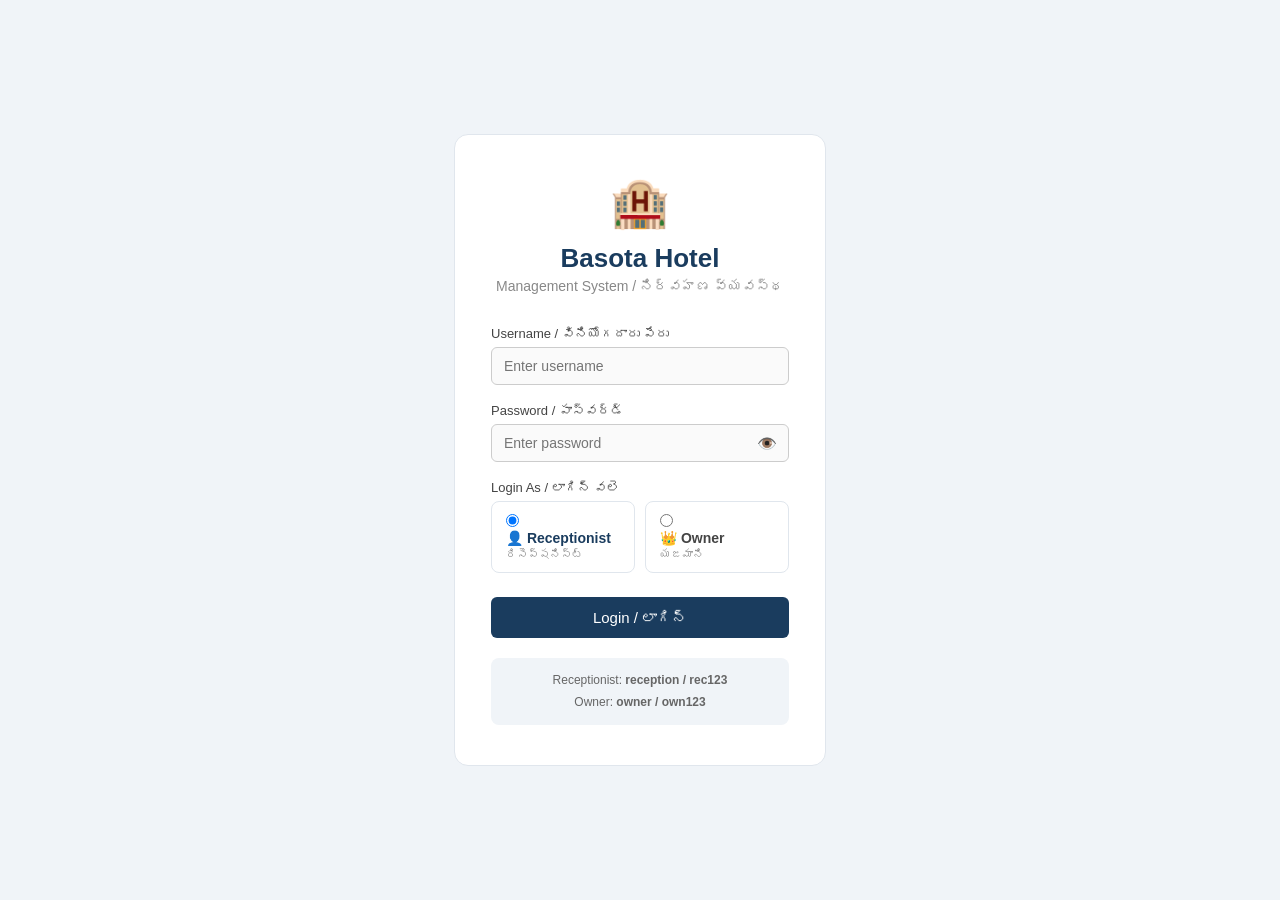
<file: HMS/index.html>
<!DOCTYPE html>
<html lang="en">
<head>
  <meta charset="UTF-8">
  <meta name="viewport" content="width=device-width, initial-scale=1.0">
  <title>Basota Hotel – Login</title>
  <link rel="stylesheet" href="style.css">
</head>
<body class="login-page">

  <div class="login-container">
    <div class="login-card">

      <div class="login-header">
        <div class="login-logo">🏨</div>
        <h1>Basota Hotel</h1>
        <p>Management System / నిర్వహణ వ్యవస్థ</p>
      </div>

      <form id="loginForm">

        <div class="form-group">
          <label>Username / వినియోగదారు పేరు</label>
          <input type="text" id="username"
                 placeholder="Enter username" autocomplete="off">
        </div>

        <div class="form-group">
          <label>Password / పాస్‌వర్డ్</label>
          <div class="password-wrap">
            <input type="password" id="password"
                   placeholder="Enter password">
            <span class="eye-btn" onclick="togglePassword()">👁️</span>
          </div>
        </div>

        <div class="form-group">
          <label>Login As / లాగిన్ వలె</label>
          <div class="role-selector">
            <label class="role-option">
              <input type="radio" name="role"
                     value="receptionist" checked>
              <span>
                <strong>👤 Receptionist</strong>
                <small>రిసెప్షనిస్ట్</small>
              </span>
            </label>
            <label class="role-option">
              <input type="radio" name="role" value="owner">
              <span>
                <strong>👑 Owner</strong>
                <small>యజమాని</small>
              </span>
            </label>
          </div>
        </div>

        <div id="loginError" class="error-msg" style="display:none">
          ❌ Invalid username or password
        </div>

        <button type="submit" class="btn btn-primary btn-full">
          Login / లాగిన్
        </button>

      </form>

      <div class="login-hint">
        <p>Receptionist: <strong>reception / rec123</strong></p>
        <p>Owner: <strong>owner / own123</strong></p>
      </div>

    </div>
  </div>

  <script>
  // ── USER ACCOUNTS ─────────────────────────────────────────────
  const USERS = {
    receptionist: {
      username: 'reception',
      password: 'rec123',
      role: 'receptionist',
      name: 'Receptionist',
      redirect: 'rooms-map.html'
    },
    owner: {
      username: 'owner',
      password: 'own123',
      role: 'owner',
      name: 'Owner',
      redirect: 'owner-dashboard.html'
    }
  };

  // ── LOGIN FORM ────────────────────────────────────────────────
  document.getElementById('loginForm').addEventListener('submit', function(e) {
    e.preventDefault();

    const username = document.getElementById('username').value.trim();
    const password = document.getElementById('password').value.trim();
    const role     = document.querySelector('input[name="role"]:checked').value;
    const user     = USERS[role];
    const errorDiv = document.getElementById('loginError');

    if (username === user.username && password === user.password) {
      // Save session
      localStorage.setItem('hotelUser', JSON.stringify({
        name: user.name,
        role: user.role
      }));
      // Redirect
      window.location.href = user.redirect;
    } else {
      errorDiv.style.display = 'block';
      document.getElementById('password').value = '';
      setTimeout(() => { errorDiv.style.display = 'none'; }, 3000);
    }
  });

  // ── TOGGLE PASSWORD VISIBILITY ────────────────────────────────
  function togglePassword() {
    const input = document.getElementById('password');
    input.type  = input.type === 'password' ? 'text' : 'password';
  }

  // If already logged in, redirect
  const saved = localStorage.getItem('hotelUser');
  if (saved) {
    const u = JSON.parse(saved);
    if (u.role === 'owner') window.location.href = 'owner-dashboard.html';
    else window.location.href = 'rooms-map.html';
  }
  </script>

</body>
</html>
</file>
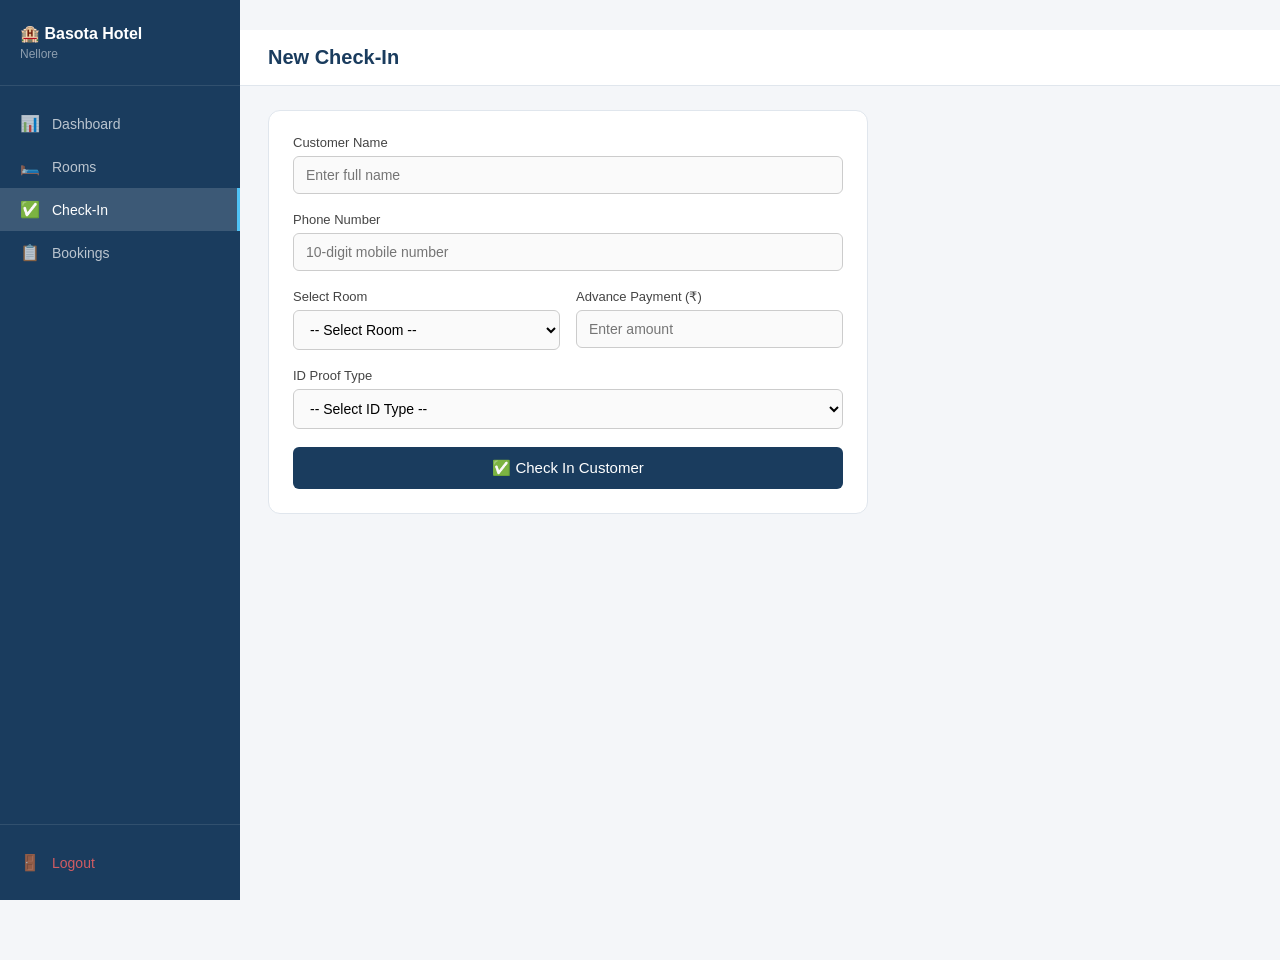
<file: HMS/checkin.html>
<!DOCTYPE html>
<html lang="en">
<head>
  <meta charset="UTF-8">
  <meta name="viewport" content="width=device-width, initial-scale=1.0">
  <title>Basota Hotel – Check-In</title>
  <link rel="stylesheet" href="style.css">
</head>
<body class="app-page">

  <aside class="sidebar">
    <div class="sidebar-logo">
      <h2>🏨 Basota Hotel</h2>
      <p>Nellore</p>
    </div>
    <nav class="sidebar-nav">
      <a href="dashboard.html" class="nav-item">
        <span class="nav-icon">📊</span> Dashboard
      </a>
      <a href="rooms-maps.html" class="nav-item">
        <span class="nav-icon">🛏️</span> Rooms
      </a>
      <a href="checkin.html" class="nav-item active">
        <span class="nav-icon">✅</span> Check-In
      </a>
      <a href="bookings.html" class="nav-item">
        <span class="nav-icon">📋</span> Bookings
      </a>
    </nav>
    <div class="sidebar-footer">
      <a href="index.html" class="nav-item logout">
        <span class="nav-icon">🚪</span> Logout
      </a>
    </div>
  </aside>

  <main class="main-content">

    <div class="topbar">
      <h2>New Check-In</h2>
    </div>

    <div class="section-card" style="max-width:600px">
      <form id="checkinForm">

        <div class="form-group">
          <label>Customer Name</label>
          <input type="text" id="custName"
                 placeholder="Enter full name">
        </div>

        <div class="form-group">
          <label>Phone Number</label>
          <input type="tel" id="custPhone"
                 placeholder="10-digit mobile number">
        </div>

        <div class="form-row">
          <div class="form-group">
            <label>Select Room</label>
            <select id="roomSelect">
              <option value="">-- Select Room --</option>
              <option value="101">Room 101 – AC Double – ₹1,200/night</option>
              <option value="103">Room 103 – AC Single – ₹900/night</option>
              <option value="106">Room 106 – AC Single – ₹900/night</option>
            </select>
          </div>
          <div class="form-group">
            <label>Advance Payment (₹)</label>
            <input type="number" id="advance"
                   placeholder="Enter amount">
          </div>
        </div>

        <div class="form-group">
          <label>ID Proof Type</label>
          <select id="idProof">
            <option value="">-- Select ID Type --</option>
            <option value="aadhar">Aadhar Card</option>
            <option value="pan">PAN Card</option>
            <option value="passport">Passport</option>
            <option value="dl">Driving License</option>
          </select>
        </div>

        <button type="submit" class="btn btn-primary btn-full">
          ✅ Check In Customer
        </button>

      </form>
    </div>

  </main>

</body>
</html>
</file>
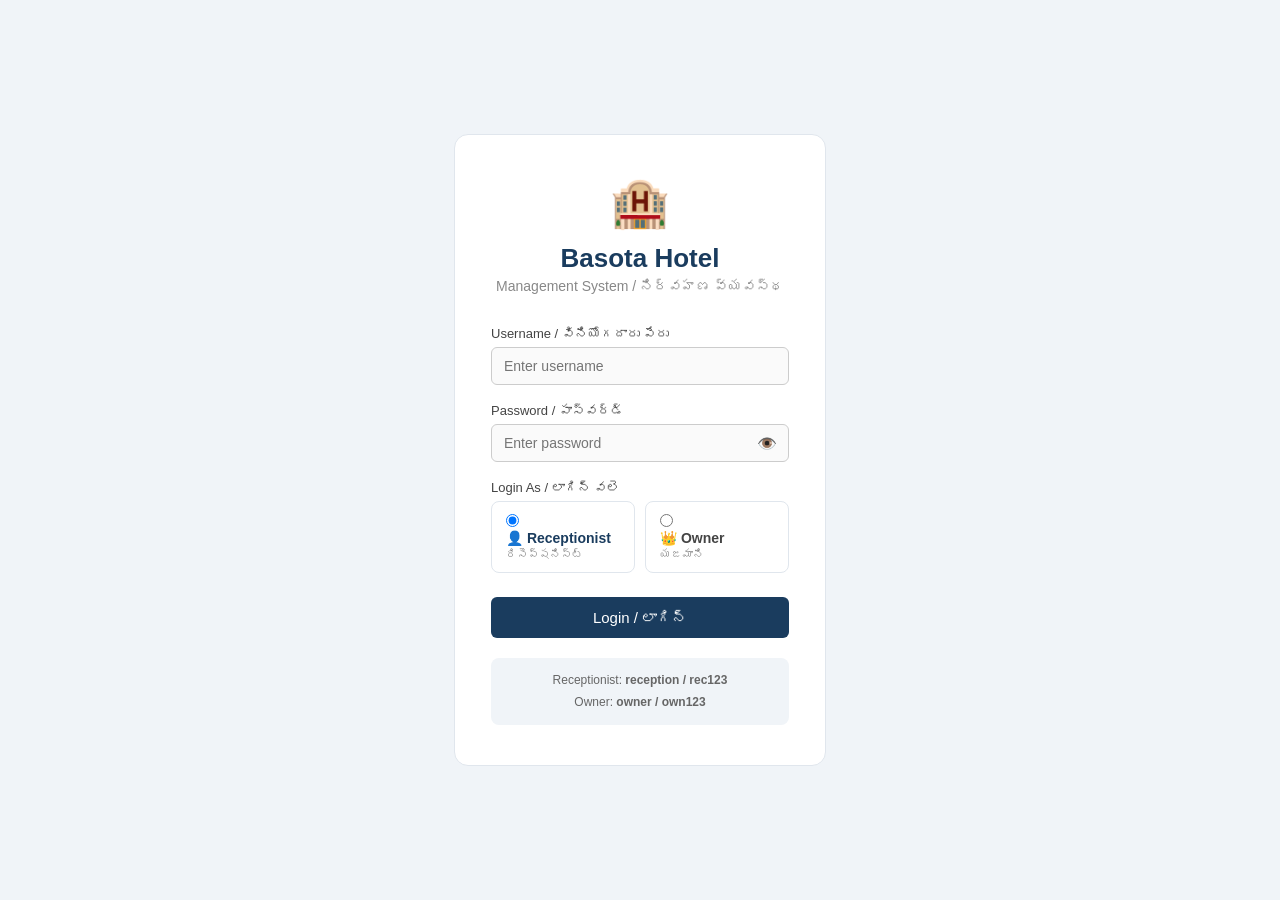
<file: HMS/dashboard.html>
<!DOCTYPE html>
<html lang="en">
<head>
  <meta charset="UTF-8">
  <meta name="viewport" content="width=device-width, initial-scale=1.0">
  <title>Basota Hotel – Dashboard</title>
  <link rel="stylesheet" href="style.css">
</head>
<body class="app-page">

  <!-- SIDEBAR -->
  <aside class="sidebar">
    <div class="sidebar-logo">
      <h2>🏨 Basota Hotel</h2>
      <p>Nellore</p>
    </div>
    <nav class="sidebar-nav">
      <a href="dashboard.html" class="nav-item active">
        <span class="nav-icon">📊</span> Dashboard
      </a>
      <a href="rooms-maps.html" class="nav-item">
        <span class="nav-icon">🏠</span> Room Map
      </a>
      <a href="checkin.html" class="nav-item">
        <span class="nav-icon">✅</span> Check-In
      </a>
      <a href="bookings.html" class="nav-item">
        <span class="nav-icon">📋</span> Bookings
      </a>
    </nav>
    <div class="sidebar-footer">
      <a href="#" class="nav-item logout" onclick="logout()">
        <span class="nav-icon">🚪</span> Logout
      </a>
    </div>
  </aside>

  <!-- MAIN CONTENT -->
  <main class="main-content">

    <!-- TOP BAR -->
    <div class="topbar">
      <h2>Dashboard</h2>
      <div class="topbar-right">
        <span class="topbar-date" id="currentDate"></span>
        <span class="topbar-user">👤 Admin</span>
      </div>
    </div>

    <!-- STAT CARDS -->
    <div class="stats-grid">
      <div class="stat-card">
        <div class="stat-icon" style="background:#e8f5e9">🛏️</div>
        <div>
          <div class="number">18</div>
          <div class="label">Total Rooms</div>
        </div>
      </div>
      <div class="stat-card">
        <div class="stat-icon" style="background:#e3f2fd">✅</div>
        <div>
          <div class="number" style="color:#1565c0">10</div>
          <div class="label">Available</div>
        </div>
      </div>
      <div class="stat-card">
        <div class="stat-icon" style="background:#fdecea">🔴</div>
        <div>
          <div class="number" style="color:#c62828">8</div>
          <div class="label">Occupied</div>
        </div>
      </div>
      <div class="stat-card">
        <div class="stat-icon" style="background:#fff8e1">💰</div>
        <div>
          <div class="number" style="color:#e65100">₹9,600</div>
          <div class="label">Today's Revenue</div>
        </div>
      </div>
    </div>

    <!-- ACTIVE BOOKINGS TABLE -->
    <div class="section-card">
      <div class="section-header">
        <h3>Active Bookings</h3>
        <a href="checkin.html" class="btn btn-primary">+ New Check-In</a>
      </div>
      <div class="table-wrapper">
        <table>
          <thead>
            <tr>
              <th>Customer</th>
              <th>Phone</th>
              <th>Room</th>
              <th>Check-In</th>
              <th>Advance</th>
              <th>Action</th>
            </tr>
          </thead>
          <tbody>
            <tr>
              <td>Ravi Kumar</td>
              <td>9876543210</td>
              <td>Room 102</td>
              <td>2025-04-25 14:30</td>
              <td>₹500</td>
              <td><button class="btn btn-danger">Checkout</button></td>
            </tr>
            <tr>
              <td>Priya Sharma</td>
              <td>9123456780</td>
              <td>Room 105</td>
              <td>2025-04-24 11:00</td>
              <td>₹1,000</td>
              <td><button class="btn btn-danger">Checkout</button></td>
            </tr>
          </tbody>
        </table>
      </div>
    </div>

  </main>

  <script>
    const savedUser = localStorage.getItem('hotelUser');
    if (!savedUser) { window.location.href = 'index.html'; }
    const currentUser = JSON.parse(savedUser);
    document.getElementById('currentDate').textContent =
      new Date().toLocaleDateString('en-IN', {
        weekday:'long', year:'numeric',
        month:'long', day:'numeric'
      });
    function logout() {
    localStorage.removeItem('hotelUser');
    window.location.href = 'index.html';
    }
  </script>

</body>
</html>
</file>
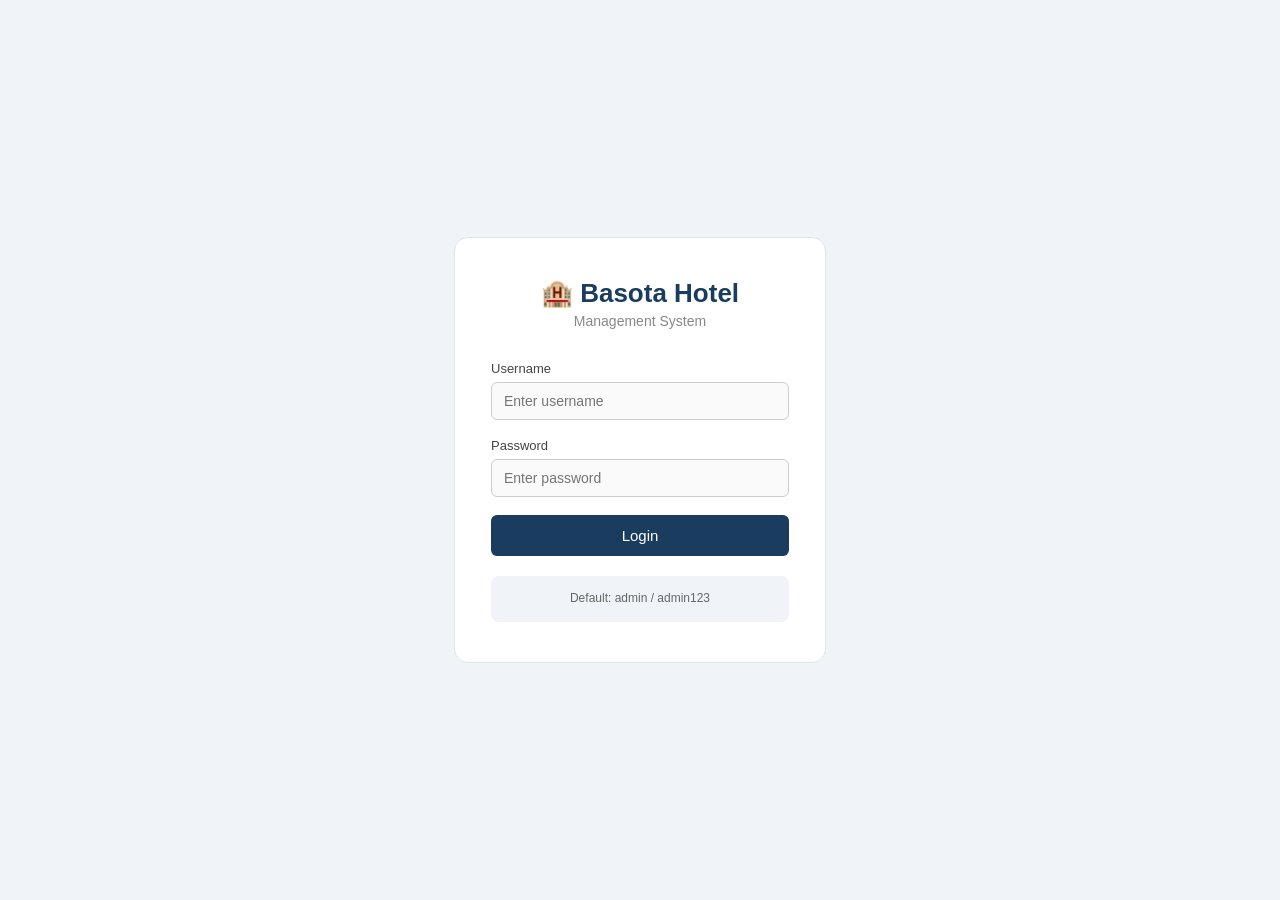
<file: HMS/login.html>
<!DOCTYPE html>
<html lang="en">
<head>
  <meta charset="UTF-8">
  <meta name="viewport" content="width=device-width, initial-scale=1.0">
  <title>Basota Hotel – Login</title>
  <link rel="stylesheet" href="style.css">
</head>
<body class="login-page">

  <div class="login-container">

    <div class="login-card">

      <div class="login-header">
        <h1>🏨 Basota Hotel</h1>
        <p>Management System</p>
      </div>

      <form id="loginForm">

        <div class="form-group">
          <label>Username</label>
          <input type="text" id="username" placeholder="Enter username">
        </div>

        <div class="form-group">
          <label>Password</label>
          <input type="password" id="password" placeholder="Enter password">
        </div>

        <div id="login-error" class="error-msg" style="display:none">
          Invalid username or password
        </div>

        <button type="submit" class="btn btn-primary btn-full">
          Login
        </button>

      </form>

      <p class="login-hint">Default: admin / admin123</p>

    </div>

  </div>

</body>
</html>
</file>
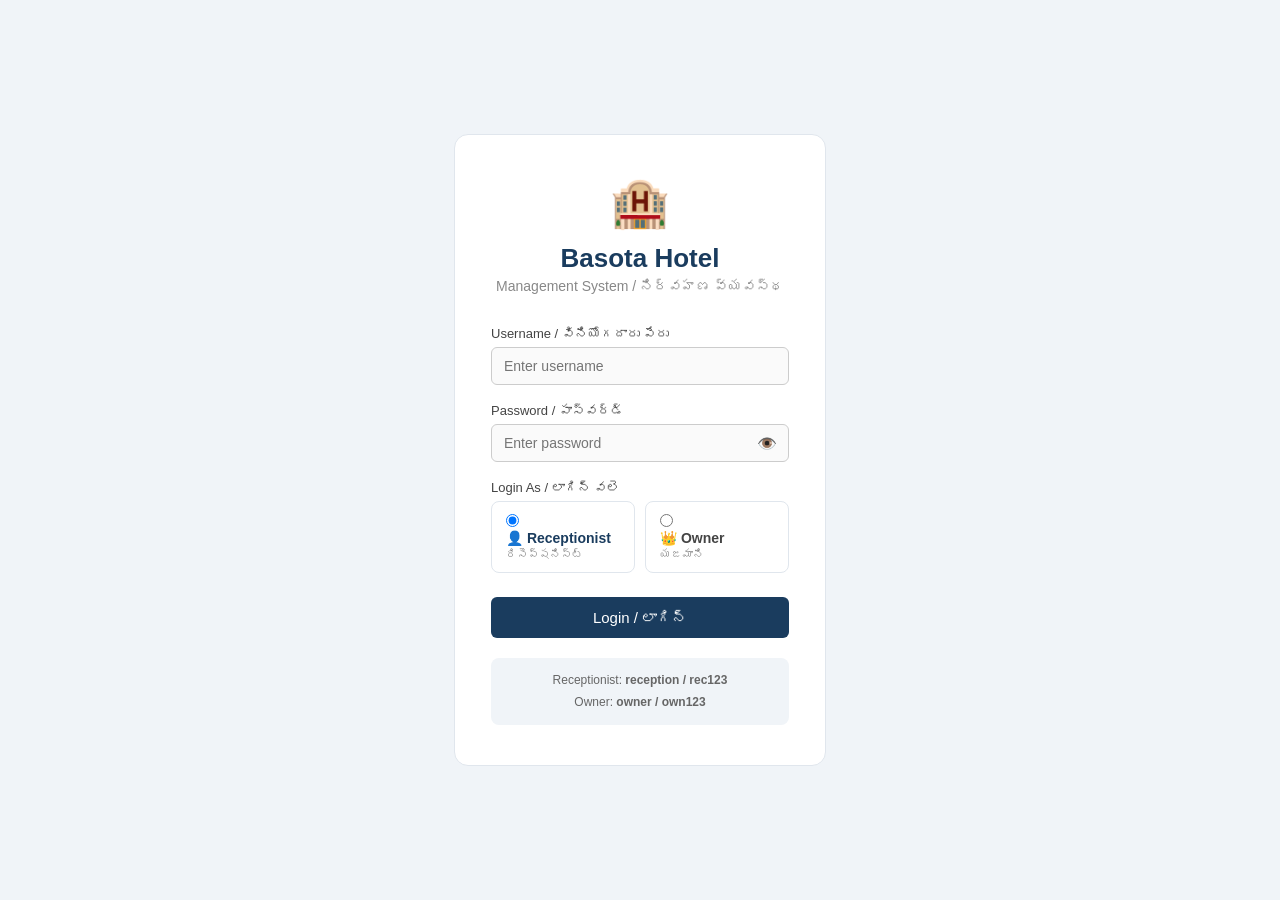
<file: HMS/owner-dashboard.html>
<!DOCTYPE html>
<html lang="en">
<head>
  <meta charset="UTF-8">
  <meta name="viewport" content="width=device-width, initial-scale=1.0">
  <title>Basota Hotel – Owner Dashboard</title>
  <link rel="stylesheet" href="style.css">
</head>
<body class="app-page">

  <aside class="sidebar">
    <div class="sidebar-logo">
      <h2>🏨 Basota Hotel</h2>
      <p>Owner Panel / యజమాని</p>
    </div>
    <nav class="sidebar-nav">
      <a href="owner-dashboard.html" class="nav-item active">
        <span class="nav-icon">📊</span> Dashboard
      </a>
      <a href="rooms-map.html" class="nav-item">
        <span class="nav-icon">🏠</span> Room Map
      </a>
      <a href="owner-reports.html" class="nav-item">
        <span class="nav-icon">📈</span> Reports
      </a>
      <a href="owner-bookings.html" class="nav-item">
        <span class="nav-icon">📋</span> All Bookings
      </a>
    </nav>
    <div class="sidebar-footer">
      <a href="#" class="nav-item logout" onclick="logout()">
        <span class="nav-icon">🚪</span> Logout
      </a>
    </div>
  </aside>

  <main class="main-content">

    <div class="topbar">
      <h2>Owner Dashboard / యజమాని డాష్‌బోర్డ్</h2>
      <div class="topbar-right">
        <span class="topbar-date" id="currentDate"></span>
        <span class="topbar-user">👑 <span id="userName">Owner</span></span>
      </div>
    </div>

    <!-- REVENUE STATS -->
    <div class="stats-grid" style="margin:24px 28px 0">
      <div class="stat-card">
        <div class="stat-icon" style="background:#e8f5e9">🛏️</div>
        <div>
          <div class="number">26</div>
          <div class="label">Total Rooms</div>
        </div>
      </div>
      <div class="stat-card">
        <div class="stat-icon" style="background:#e3f2fd">✅</div>
        <div>
          <div class="number" style="color:#1565c0"
               id="ownerVacant">—</div>
          <div class="label">Vacant Today</div>
        </div>
      </div>
      <div class="stat-card">
        <div class="stat-icon" style="background:#fdecea">🔴</div>
        <div>
          <div class="number" style="color:#c62828"
               id="ownerOccupied">—</div>
          <div class="label">Occupied Today</div>
        </div>
      </div>
      <div class="stat-card">
        <div class="stat-icon" style="background:#fff8e1">💰</div>
        <div>
          <div class="number" style="color:#e65100"
               id="ownerRevenue">₹0</div>
          <div class="label">Today's Revenue</div>
        </div>
      </div>
    </div>

    <!-- COLLECTION BREAKUP — like Hotel 360 settlement report -->
    <div style="display:grid;grid-template-columns:1fr 1fr;
                gap:20px;margin:20px 28px 0">

      <div class="section-card">
        <div class="section-header">
          <h3>💵 Collection Breakup / వసూలు వివరాలు</h3>
        </div>
        <div style="padding:20px">
          <div class="report-row">
            <span>Cash / నగదు</span>
            <strong id="colCash">₹0</strong>
          </div>
          <div class="report-row">
            <span>UPI / యూపీఐ</span>
            <strong id="colUpi">₹0</strong>
          </div>
          <div class="report-row">
            <span>Card / కార్డు</span>
            <strong id="colCard">₹0</strong>
          </div>
          <div class="report-row">
            <span>Online / ఆన్‌లైన్</span>
            <strong id="colOnline">₹0</strong>
          </div>
          <div class="report-row report-total">
            <span>Total / మొత్తం</span>
            <strong id="colTotal">₹0</strong>
          </div>
        </div>
      </div>

      <div class="section-card">
        <div class="section-header">
          <h3>📊 Occupancy / ఆక్యుపెన్సీ</h3>
        </div>
        <div style="padding:20px">
          <div class="report-row">
            <span>Total Rooms</span>
            <strong>26</strong>
          </div>
          <div class="report-row">
            <span>Occupied</span>
            <strong id="occOccupied">0</strong>
          </div>
          <div class="report-row">
            <span>Vacant</span>
            <strong id="occVacant">26</strong>
          </div>
          <div class="report-row">
            <span>Cleaning</span>
            <strong id="occCleaning">0</strong>
          </div>
          <div class="report-row report-total">
            <span>Occupancy %</span>
            <strong id="occPercent">0%</strong>
          </div>
        </div>
      </div>

    </div>

    <!-- TODAY'S CHECK-INS TABLE -->
    <div class="section-card" style="margin:20px 28px 28px">
      <div class="section-header">
        <h3>📋 Today's Activity / నేటి కార్యకలాపాలు</h3>
        <span id="activityDate" style="font-size:13px;color:#888"></span>
      </div>
      <div class="table-wrapper">
        <table>
          <thead>
            <tr>
              <th>Room</th>
              <th>Guest / అతిథి</th>
              <th>Type</th>
              <th>Check-In</th>
              <th>Payment</th>
              <th>Advance</th>
              <th>Status</th>
            </tr>
          </thead>
          <tbody id="activityTable">
            <tr>
              <td colspan="7" style="text-align:center;
                  color:#aaa;padding:30px">
                No bookings yet today
              </td>
            </tr>
          </tbody>
        </table>
      </div>
    </div>

  </main>

  <script>
  // ── AUTH CHECK ────────────────────────────────────────────────
  const saved = localStorage.getItem('hotelUser');
  if (!saved) { window.location.href = 'index.html'; }
  const user = JSON.parse(saved);
  if (user.role !== 'owner') { window.location.href = 'index.html'; }
  document.getElementById('userName').textContent = user.name;

  // ── LOGOUT ────────────────────────────────────────────────────
  function logout() {
    localStorage.removeItem('hotelUser');
    window.location.href = 'index.html';
  }

  // ── DEMO DATA (will come from backend later) ──────────────────
  const demoBookings = [
    { room:'202', guest:'Suresh Babu',   type:'DBL AC',
      checkIn:'09:30', payMode:'Cash',   advance:500,  status:'occupied' },
    { room:'205', guest:'Lakshmi Devi',  type:'SNG AC',
      checkIn:'11:00', payMode:'UPI',    advance:900,  status:'occupied' },
    { room:'301', guest:'Ravi Kumar',    type:'DBL AC',
      checkIn:'13:45', payMode:'Card',   advance:1200, status:'occupied' },
    { room:'404', guest:'Anand Reddy',   type:'SNG AC',
      checkIn:'15:20', payMode:'Online', advance:0,    status:'occupied' },
  ];

  // ── RENDER TABLE ──────────────────────────────────────────────
  function renderActivity() {
    const tbody = document.getElementById('activityTable');
    if (demoBookings.length === 0) return;

    tbody.innerHTML = demoBookings.map(b => `
      <tr>
        <td><strong>${b.room}</strong></td>
        <td>${b.guest}</td>
        <td><span class="badge available"
            style="font-size:11px">${b.type}</span></td>
        <td>${b.checkIn}</td>
        <td>${b.payMode}</td>
        <td>₹${b.advance.toLocaleString('en-IN')}</td>
        <td><span class="badge occupied"
            style="font-size:11px">Occupied</span></td>
      </tr>
    `).join('');
  }

  // ── CALCULATE STATS ───────────────────────────────────────────
  function calcStats() {
    const occupied  = 11;
    const vacant    = 13;
    const cleaning  = 2;
    const occupancy = Math.round((occupied / 26) * 100);

    document.getElementById('ownerVacant').textContent   = vacant;
    document.getElementById('ownerOccupied').textContent = occupied;
    document.getElementById('ownerRevenue').textContent  = '₹12,300';
    document.getElementById('occOccupied').textContent   = occupied;
    document.getElementById('occVacant').textContent     = vacant;
    document.getElementById('occCleaning').textContent   = cleaning;
    document.getElementById('occPercent').textContent    = occupancy + '%';

    // Collection breakup
    document.getElementById('colCash').textContent   = '₹8,500';
    document.getElementById('colUpi').textContent    = '₹2,800';
    document.getElementById('colCard').textContent   = '₹1,000';
    document.getElementById('colOnline').textContent = '₹0';
    document.getElementById('colTotal').textContent  = '₹12,300';
  }

  // ── DATE ──────────────────────────────────────────────────────
  const dateStr = new Date().toLocaleDateString('en-IN', {
    weekday:'long', year:'numeric',
    month:'long',  day:'numeric'
  });
  document.getElementById('currentDate').textContent  = dateStr;
  document.getElementById('activityDate').textContent = dateStr;

  // ── INIT ──────────────────────────────────────────────────────
  calcStats();
  renderActivity();
  </script>

</body>
</html>
</file>
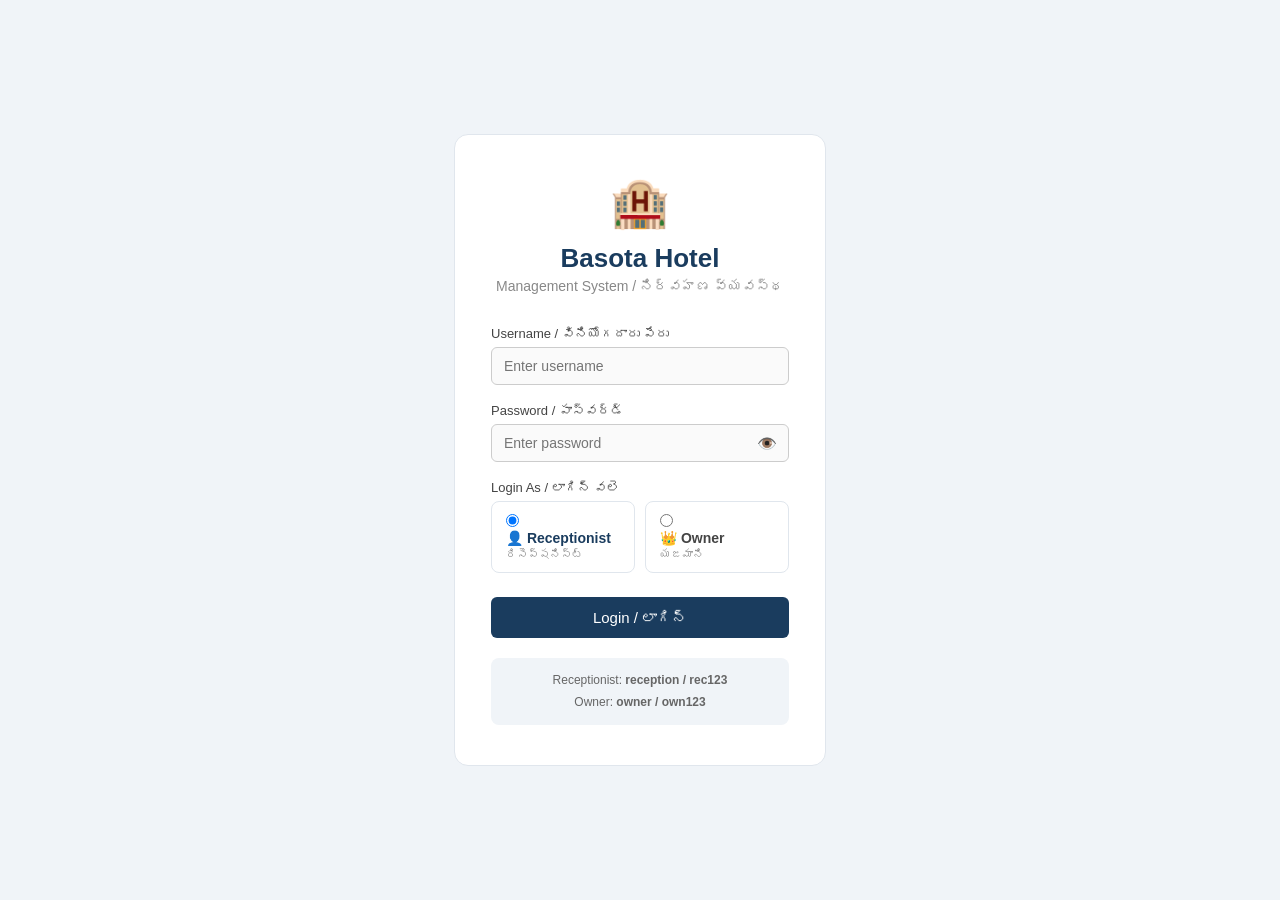
<file: HMS/rooms-maps.html>
<!DOCTYPE html>
<html lang="en">
<head>
  <meta charset="UTF-8">
  <meta name="viewport" content="width=device-width, initial-scale=1.0">
  <title>Basota Hotel – Room Map</title>
  <link rel="stylesheet" href="style.css">
</head>
<body class="app-page">

  <!-- SIDEBAR -->
  <aside class="sidebar">
    <div class="sidebar-logo">
      <h2>🏨 Basota Hotel</h2>
      <p>Nellore</p>
    </div>
    <nav class="sidebar-nav">
      <a href="dashboard.html" class="nav-item">
        <span class="nav-icon">📊</span> Dashboard
      </a>
      <a href="rooms-maps.html" class="nav-item active">
        <span class="nav-icon">🏠</span> Room Map
      </a>
      <a href="checkin.html" class="nav-item">
        <span class="nav-icon">✅</span> Check-In
      </a>
      <a href="bookings.html" class="nav-item">
        <span class="nav-icon">📋</span> Bookings
      </a>
      <a href="reports.html" class="nav-item">
        <span class="nav-icon">📈</span> Reports
      </a>
    </nav>
    <div class="sidebar-footer">
      <a href="index.html" class="nav-item logout">
        <span class="nav-icon">🚪</span> Logout
      </a>
    </div>
  </aside>

  <!-- MAIN CONTENT -->
  <main class="main-content">

    <!-- TOP BAR -->
    <div class="topbar">
      <h2>Room Map / గది నక్ష</h2>
      <div class="topbar-right">
        <span class="topbar-date" id="currentDate"></span>
        <span class="topbar-user">👤 Receptionist</span>
      </div>
    </div>

    <!-- LIVE STATS BAR -->
    <div class="stats-bar">
      <div class="stats-bar-item" style="background:#e8f5e9;color:#2e7d32">
        <span class="stats-bar-num" id="countAvailable">0</span>
        <span>Vacant / ఖాళీ</span>
      </div>
      <div class="stats-bar-item" style="background:#fdecea;color:#c62828">
        <span class="stats-bar-num" id="countOccupied">0</span>
        <span>Occupied / నిండిన</span>
      </div>
      <div class="stats-bar-item" style="background:#fff8e1;color:#f57f17">
        <span class="stats-bar-num" id="countCleaning">0</span>
        <span>Cleaning / శుభ్రపరచడం</span>
      </div>
      <div class="stats-bar-item" style="background:#e3f2fd;color:#1565c0">
        <span class="stats-bar-num" id="countTotal">0</span>
        <span>Total / మొత్తం</span>
      </div>
    </div>

    <!-- LEGEND -->
    <div class="map-legend">
      <span class="legend-item">
        <span class="legend-dot" style="background:#2e7d32"></span>
        Available / ఖాళీ
      </span>
      <span class="legend-item">
        <span class="legend-dot" style="background:#c62828"></span>
        Occupied / నిండిన
      </span>
      <span class="legend-item">
        <span class="legend-dot" style="background:#f57f17"></span>
        Cleaning / శుభ్రపరచడం
      </span>
      <span class="legend-item">
        <span class="legend-dot" style="background:#888"></span>
        Blocked / బ్లాక్
      </span>
    </div>

    <!-- ROOM MAP -->
    <div class="room-map-container" id="roomMap">
      <!-- Floors rendered by JavaScript -->
    </div>

  </main>

  <!-- CHECK-IN MODAL -->
  <div class="modal-overlay" id="modalOverlay">
    <div class="modal-box">

      <div class="modal-header">
        <div>
          <h3 id="modalRoomTitle">Room 201</h3>
          <span id="modalRoomType" class="badge available"></span>
        </div>
        <button class="modal-close" onclick="closeModal()">✕</button>
      </div>

      <!-- AVAILABLE ROOM — show check-in form -->
      <div id="availableActions">
        <p class="modal-subtitle">Check-In / చెక్-ఇన్</p>
        <form id="quickCheckinForm">

          <div class="form-group">
            <label>Guest Name / అతిథి పేరు</label>
            <input type="text" id="guestName" placeholder="Full name">
          </div>

          <div class="form-group">
            <label>Phone / ఫోన్</label>
            <input type="tel" id="guestPhone" placeholder="10-digit number">
          </div>

          <div class="form-row">
            <div class="form-group">
              <label>ID Proof / గుర్తింపు</label>
              <select id="idProof">
                <option value="">-- Select --</option>
                <option value="aadhar">Aadhar Card</option>
                <option value="pan">PAN Card</option>
                <option value="passport">Passport</option>
                <option value="dl">Driving License</option>
                <option value="voter">Voter ID</option>
              </select>
            </div>
            <div class="form-group">
              <label>Advance / అడ్వాన్స్ (₹)</label>
              <input type="number" id="advanceAmount" placeholder="0">
            </div>
          </div>

          <div class="form-group">
            <label>Payment Mode / చెల్లింపు విధానం</label>
            <div class="payment-modes">
              <label class="payment-option">
                <input type="radio" name="payMode" value="cash" checked>
                <span>💵 Cash</span>
              </label>
              <label class="payment-option">
                <input type="radio" name="payMode" value="upi">
                <span>📱 UPI</span>
              </label>
              <label class="payment-option">
                <input type="radio" name="payMode" value="card">
                <span>💳 Card</span>
              </label>
              <label class="payment-option">
                <input type="radio" name="payMode" value="online">
                <span>🌐 Online</span>
              </label>
            </div>
          </div>

          <div class="modal-price-box">
            <span>Room Price / గది ధర:</span>
            <strong id="modalRoomPrice">₹0 / night</strong>
          </div>

          <div class="modal-actions">
            <button type="button" class="btn btn-secondary"
                    onclick="closeModal()">Cancel</button>
            <button type="submit" class="btn btn-primary">
              ✅ Check In
            </button>
          </div>

        </form>
      </div>

      <!-- OCCUPIED ROOM — show guest info + checkout -->
      <div id="occupiedActions" style="display:none">
        <div class="guest-info-box">
          <div class="guest-info-row">
            <span class="guest-info-label">Guest / అతిథి</span>
            <span id="occupiedGuestName" class="guest-info-value">—</span>
          </div>
          <div class="guest-info-row">
            <span class="guest-info-label">Phone / ఫోన్</span>
            <span id="occupiedPhone" class="guest-info-value">—</span>
          </div>
          <div class="guest-info-row">
            <span class="guest-info-label">Check-In</span>
            <span id="occupiedCheckIn" class="guest-info-value">—</span>
          </div>
          <div class="guest-info-row">
            <span class="guest-info-label">Advance / అడ్వాన్స్</span>
            <span id="occupiedAdvance" class="guest-info-value">—</span>
          </div>
        </div>

        <div class="bill-preview" id="billPreview">
          <h4>Bill Preview / బిల్లు</h4>
          <div class="bill-row">
            <span>Days Stayed / రోజులు</span>
            <strong id="billDays">0</strong>
          </div>
          <div class="bill-row">
            <span>Room Rate / రేటు</span>
            <strong id="billRate">₹0</strong>
          </div>
          <div class="bill-row">
            <span>Total / మొత్తం</span>
            <strong id="billTotal">₹0</strong>
          </div>
          <div class="bill-row">
            <span>Advance Paid / చెల్లించిన</span>
            <strong id="billAdvance">₹0</strong>
          </div>
          <div class="bill-row bill-final">
            <span>Balance Due / బకాయి</span>
            <strong id="billFinal">₹0</strong>
          </div>
        </div>

        <div class="modal-actions">
          <button type="button" class="btn btn-secondary"
                  onclick="setRoomCleaning()">
            🧹 Set Cleaning
          </button>
          <button type="button" class="btn btn-danger"
                  onclick="checkoutRoom()">
            🚪 Checkout
          </button>
        </div>
      </div>

      <!-- CLEANING ROOM -->
      <div id="cleaningActions" style="display:none">
        <div class="cleaning-box">
          <p>🧹 This room is being cleaned.</p>
          <p>శుభ్రపరచడం జరుగుతోంది.</p>
        </div>
        <div class="modal-actions">
          <button type="button" class="btn btn-secondary"
                  onclick="closeModal()">Cancel</button>
          <button type="button" class="btn btn-primary"
                  onclick="setRoomAvailable()">
            ✅ Mark Available
          </button>
        </div>
      </div>

    </div>
  </div>

  <script>
  // Auth check — redirect to login if not logged in
  const savedUser = localStorage.getItem('hotelUser');
  if (!savedUser) { window.location.href = 'index.html'; }
  const currentUser = JSON.parse(savedUser);
  document.querySelector('.topbar-user').textContent =
  '👤 ' + currentUser.name; 


  // ── REAL ROOM DATA (Basota Hotel) ──────────────────────────────
  const PRICES = {
    'DBL AC': 1200,
    'SNG AC': 900,
    'DLX':    1500,
    'LUX':    2000
  };

  const FLOORS = [
    {
      name: 'Second Floor / రెండవ అంతస్తు',
      rooms: [
        { number: '201', type: 'DBL AC' },
        { number: '202', type: 'DBL AC' },
        { number: '203', type: 'DBL AC' },
        { number: '204', type: 'SNG AC' },
        { number: '205', type: 'SNG AC' },
        { number: '206', type: 'SNG AC' },
        { number: '207', type: 'LUX'    },
        { number: '208', type: 'DLX'    },
        { number: '209', type: 'DLX'    },
      ]
    },
    {
      name: 'Third Floor / మూడవ అంతస్తు',
      rooms: [
        { number: '301', type: 'DBL AC' },
        { number: '302', type: 'DBL AC' },
        { number: '303', type: 'DBL AC' },
        { number: '304', type: 'SNG AC' },
        { number: '305', type: 'SNG AC' },
        { number: '306', type: 'SNG AC' },
        { number: '307', type: 'SNG AC' },
        { number: '308', type: 'LUX'    },
        { number: '309', type: 'DLX'    },
        { number: '310', type: 'DLX'    },
      ]
    },
    {
      name: 'Fourth Floor / నాల్గవ అంతస్తు',
      rooms: [
        { number: '401', type: 'DBL AC' },
        { number: '402', type: 'DBL AC' },
        { number: '403', type: 'DBL AC' },
        { number: '404', type: 'SNG AC' },
        { number: '405', type: 'SNG AC' },
        { number: '406', type: 'SNG AC' },
        { number: '407', type: 'SNG AC' },
      ]
    }
  ];

  // ── ROOM STATE (stored in memory — later will come from database) ──
  let roomState = {};

  // Initialize all rooms as available
  FLOORS.forEach(floor => {
    floor.rooms.forEach(room => {
      roomState[room.number] = {
        status: 'available',
        type: room.type,
        guest: null
      };
    });
  });

  // Set some demo occupied rooms (like hotel 360 screenshot)
  const demoOccupied = ['202','203','205','206','301','303','307','308','404','405','406'];
  const demoCleaning = ['304','305'];
  demoOccupied.forEach(r => {
    roomState[r].status = 'occupied';
    roomState[r].guest = {
      name: 'Demo Guest',
      phone: '9876543210',
      checkIn: new Date(Date.now() - 86400000).toISOString(),
      advance: 500,
      payMode: 'cash'
    };
  });
  demoCleaning.forEach(r => { roomState[r].status = 'cleaning'; });

  // ── CURRENT SELECTED ROOM ──────────────────────────────────────
  let selectedRoom = null;

  // ── RENDER FLOOR MAP ───────────────────────────────────────────
  function renderMap() {
    const container = document.getElementById('roomMap');
    container.innerHTML = '';

    let totalAvailable = 0, totalOccupied = 0,
        totalCleaning  = 0, totalRooms   = 0;

    FLOORS.forEach(floor => {
      const floorDiv = document.createElement('div');
      floorDiv.className = 'floor-section';

      const floorTitle = document.createElement('div');
      floorTitle.className = 'floor-title';
      floorTitle.textContent = floor.name;
      floorDiv.appendChild(floorTitle);

      const roomsGrid = document.createElement('div');
      roomsGrid.className = 'floor-rooms';

      floor.rooms.forEach(room => {
        const state  = roomState[room.number];
        const status = state.status;

        if (status === 'available') totalAvailable++;
        if (status === 'occupied')  totalOccupied++;
        if (status === 'cleaning')  totalCleaning++;
        totalRooms++;

        const roomBtn = document.createElement('div');
        roomBtn.className = `map-room map-room-${status}`;
        roomBtn.innerHTML = `
          <div class="map-room-number">${room.number}</div>
          <div class="map-room-type">${room.type}</div>
        `;
        roomBtn.onclick = () => openModal(room.number);
        roomsGrid.appendChild(roomBtn);
      });

      floorDiv.appendChild(roomsGrid);
      container.appendChild(floorDiv);
    });

    // Update stat counters
    document.getElementById('countAvailable').textContent = totalAvailable;
    document.getElementById('countOccupied').textContent  = totalOccupied;
    document.getElementById('countCleaning').textContent  = totalCleaning;
    document.getElementById('countTotal').textContent     = totalRooms;
  }

  // ── OPEN MODAL ─────────────────────────────────────────────────
  function openModal(roomNumber) {
    selectedRoom = roomNumber;
    const state  = roomState[roomNumber];
    const status = state.status;
    const price  = PRICES[state.type];

    // Set modal title
    document.getElementById('modalRoomTitle').textContent =
      `Room ${roomNumber} — ${state.type}`;

    // Set badge
    const badge = document.getElementById('modalRoomType');
    badge.textContent = status.charAt(0).toUpperCase() + status.slice(1);
    badge.className = `badge ${status}`;

    // Set room price
    document.getElementById('modalRoomPrice').textContent =
      `₹${price.toLocaleString('en-IN')} / night`;

    // Show correct panel
    document.getElementById('availableActions').style.display = 'none';
    document.getElementById('occupiedActions').style.display  = 'none';
    document.getElementById('cleaningActions').style.display  = 'none';

    if (status === 'available') {
      document.getElementById('availableActions').style.display = 'block';
      document.getElementById('quickCheckinForm').reset();
    }

    if (status === 'occupied') {
      document.getElementById('occupiedActions').style.display = 'block';
      const g = state.guest;

      document.getElementById('occupiedGuestName').textContent = g.name;
      document.getElementById('occupiedPhone').textContent     = g.phone;
      document.getElementById('occupiedAdvance').textContent   =
        `₹${g.advance.toLocaleString('en-IN')}`;

      const checkIn   = new Date(g.checkIn);
      const now       = new Date();
      const msPerDay  = 1000 * 60 * 60 * 24;
      const days      = Math.max(1, Math.ceil((now - checkIn) / msPerDay));
      const total     = days * price;
      const balance   = Math.max(0, total - g.advance);

      document.getElementById('occupiedCheckIn').textContent =
        checkIn.toLocaleDateString('en-IN', {
          day:'2-digit', month:'short', year:'numeric',
          hour:'2-digit', minute:'2-digit'
        });

      document.getElementById('billDays').textContent    = days;
      document.getElementById('billRate').textContent    =
        `₹${price.toLocaleString('en-IN')}`;
      document.getElementById('billTotal').textContent   =
        `₹${total.toLocaleString('en-IN')}`;
      document.getElementById('billAdvance').textContent =
        `₹${g.advance.toLocaleString('en-IN')}`;
      document.getElementById('billFinal').textContent   =
        `₹${balance.toLocaleString('en-IN')}`;
    }

    if (status === 'cleaning') {
      document.getElementById('cleaningActions').style.display = 'block';
    }

    document.getElementById('modalOverlay').style.display = 'flex';
  }

  // ── CLOSE MODAL ────────────────────────────────────────────────
  function closeModal() {
    document.getElementById('modalOverlay').style.display = 'none';
    selectedRoom = null;
  }

  // Close modal when clicking outside
  document.getElementById('modalOverlay').addEventListener('click', function(e) {
    if (e.target === this) closeModal();
  });

  // ── CHECK-IN ───────────────────────────────────────────────────
  document.getElementById('quickCheckinForm').addEventListener('submit', function(e) {
    e.preventDefault();

    const name    = document.getElementById('guestName').value.trim();
    const phone   = document.getElementById('guestPhone').value.trim();
    const idProof = document.getElementById('idProof').value;
    const advance = parseFloat(document.getElementById('advanceAmount').value) || 0;
    const payMode = document.querySelector('input[name="payMode"]:checked').value;

    // Basic validation
    if (!name) {
      alert('Please enter guest name / అతిథి పేరు నమోదు చేయండి');
      return;
    }
    if (phone.length !== 10 || isNaN(phone)) {
      alert('Please enter valid 10-digit phone number');
      return;
    }
    if (!idProof) {
      alert('Please select ID proof type');
      return;
    }

    // Update room state
    roomState[selectedRoom].status = 'occupied';
    roomState[selectedRoom].guest  = {
      name, phone, idProof, advance, payMode,
      checkIn: new Date().toISOString()
    };

    closeModal();
    renderMap();

    // Show success message
    showToast(`✅ ${name} checked into Room ${selectedRoom}`);
  });

  // ── CHECKOUT ───────────────────────────────────────────────────
  function checkoutRoom() {
    if (!selectedRoom) return;

    const state = roomState[selectedRoom];
    const guest = state.guest;

    const confirmed = confirm(
      `Checkout ${guest.name} from Room ${selectedRoom}?\n` +
      `Balance due: ${document.getElementById('billFinal').textContent}`
    );

    if (confirmed) {
      roomState[selectedRoom].status = 'cleaning';
      roomState[selectedRoom].guest  = null;
      closeModal();
      renderMap();
      showToast(`🧹 Room ${selectedRoom} set to cleaning after checkout`);
    }
  }

  // ── SET ROOM CLEANING ──────────────────────────────────────────
  function setRoomCleaning() {
    if (!selectedRoom) return;
    roomState[selectedRoom].status = 'cleaning';
    roomState[selectedRoom].guest  = null;
    closeModal();
    renderMap();
    showToast(`🧹 Room ${selectedRoom} marked as cleaning`);
  }

  // ── SET ROOM AVAILABLE ─────────────────────────────────────────
  function setRoomAvailable() {
    if (!selectedRoom) return;
    roomState[selectedRoom].status = 'available';
    closeModal();
    renderMap();
    showToast(`✅ Room ${selectedRoom} is now available`);
  }

  // ── TOAST NOTIFICATION ─────────────────────────────────────────
  function showToast(message) {
    const toast = document.createElement('div');
    toast.className = 'toast';
    toast.textContent = message;
    document.body.appendChild(toast);
    setTimeout(() => toast.classList.add('toast-show'), 10);
    setTimeout(() => {
      toast.classList.remove('toast-show');
      setTimeout(() => toast.remove(), 300);
    }, 3000);
  }

  // ── INIT ───────────────────────────────────────────────────────
  document.getElementById('currentDate').textContent =
    new Date().toLocaleDateString('en-IN', {
      weekday: 'long', year: 'numeric',
      month: 'long',  day: 'numeric'
    });

  renderMap();
  </script>

</body>
</html>
</file>
<file: HMS/style.css>
/* ── RESET & BASE ── */
* {
  margin: 0;
  padding: 0;
  box-sizing: border-box;
}

body {
  font-family: 'Segoe UI', sans-serif;
  background-color: #f4f6f9;
  color: #333;
  font-size: 15px;
}

/* ── HEADER ── */
header {
  background-color: #1a3c5e;
  color: white;
  padding: 18px 32px;
  display: flex;
  justify-content: space-between;
  align-items: center;
}

header h1 {
  font-size: 22px;
  font-weight: 600;
}

header p {
  font-size: 13px;
  opacity: 0.75;
}

/* ── MAIN LAYOUT ── */
main {
  max-width: 1100px;
  margin: 30px auto;
  padding: 0 24px;
}

/* ── SECTION TITLES ── */
h2 {
  font-size: 18px;
  font-weight: 600;
  color: #1a3c5e;
  margin-bottom: 16px;
  padding-bottom: 8px;
  border-bottom: 2px solid #e0e6ed;
}

/* ── STAT CARDS (dashboard overview) ── */
.stats-grid {
  display: grid;
  grid-template-columns: repeat(4, 1fr);
  gap: 16px;
  margin-bottom: 36px;
}

.stat-card {
  background: white;
  border-radius: 10px;
  padding: 20px;
  text-align: center;
  border: 1px solid #e0e6ed;
}

.stat-card .number {
  font-size: 28px;
  font-weight: 700;
  color: #1a3c5e;
}

.stat-card .label {
  font-size: 12px;
  color: #888;
  margin-top: 4px;
}

/* ── ROOM CARDS ── */
.rooms-grid {
  display: grid;
  grid-template-columns: repeat(3, 1fr);
  gap: 16px;
  margin-bottom: 36px;
}

.room-card {
  background: white;
  border-radius: 10px;
  padding: 20px;
  border: 1px solid #e0e6ed;
}

.room-card h3 {
  font-size: 16px;
  font-weight: 600;
  margin-bottom: 10px;
  color: #1a3c5e;
}

.room-card p {
  font-size: 13px;
  color: #555;
  margin-bottom: 6px;
}

/* ── STATUS BADGES ── */
.badge {
  display: inline-block;
  padding: 3px 10px;
  border-radius: 20px;
  font-size: 12px;
  font-weight: 600;
  margin-bottom: 12px;
}

.badge.available {
  background-color: #e6f4ea;
  color: #2e7d32;
}

.badge.occupied {
  background-color: #fdecea;
  color: #c62828;
}

.badge.cleaning {
  background-color: #fff8e1;
  color: #f57f17;
}

/* ── BUTTONS ── */
.btn {
  padding: 8px 16px;
  border: none;
  border-radius: 6px;
  font-size: 13px;
  font-weight: 500;
  cursor: pointer;
}

.btn-primary {
  background-color: #1a3c5e;
  color: white;
}

.btn-primary:hover {
  background-color: #254d75;
}

.btn-danger {
  background-color: #e53935;
  color: white;
}

.btn-danger:hover {
  background-color: #c62828;
}

.btn:disabled {
  background-color: #ccc;
  color: #888;
  cursor: not-allowed;
}

/* ── FORM ── */
.form-card {
  background: white;
  border-radius: 10px;
  padding: 28px;
  border: 1px solid #e0e6ed;
  margin-bottom: 36px;
}

.form-group {
  margin-bottom: 18px;
}

.form-group label {
  display: block;
  font-size: 13px;
  font-weight: 500;
  color: #444;
  margin-bottom: 6px;
}

.form-group input,
.form-group select {
  width: 100%;
  padding: 10px 12px;
  border: 1px solid #ccc;
  border-radius: 6px;
  font-size: 14px;
  background: #fafafa;
}

.form-group input:focus,
.form-group select:focus {
  outline: none;
  border-color: #1a3c5e;
  background: white;
}

.form-row {
  display: grid;
  grid-template-columns: 1fr 1fr;
  gap: 16px;
}

/* ── BOOKINGS TABLE ── */
.table-card {
  background: white;
  border-radius: 10px;
  padding: 28px;
  border: 1px solid #e0e6ed;
  margin-bottom: 36px;
  overflow-x: auto;
}

table {
  width: 100%;
  border-collapse: collapse;
  font-size: 14px;
}

thead {
  background-color: #f0f4f8;
}

th {
  text-align: left;
  padding: 12px 14px;
  font-size: 12px;
  font-weight: 600;
  color: #555;
  text-transform: uppercase;
  letter-spacing: 0.5px;
}

td {
  padding: 12px 14px;
  border-bottom: 1px solid #f0f4f8;
  color: #333;
}

tr:last-child td {
  border-bottom: none;
}

tr:hover td {
  background-color: #fafbfc;
}

/* ── LOGIN PAGE ── */
.login-page {
  background: #f0f4f8;
  display: flex;
  align-items: center;
  justify-content: center;
  min-height: 100vh;
}

.login-container {
  width: 100%;
  max-width: 420px;
  padding: 24px;
}

.login-card {
  background: white;
  border-radius: 14px;
  padding: 40px 36px;
  border: 1px solid #e0e6ed;
}

.login-header {
  text-align: center;
  margin-bottom: 32px;
}

.login-header h1 {
  font-size: 26px;
  color: #1a3c5e;
  margin-bottom: 4px;
}

.login-header p {
  color: #888;
  font-size: 14px;
}

.login-hint {
  text-align: center;
  font-size: 12px;
  color: #aaa;
  margin-top: 16px;
}

.error-msg {
  background: #fdecea;
  color: #c62828;
  padding: 10px 14px;
  border-radius: 6px;
  font-size: 13px;
  margin-bottom: 14px;
}

.btn-full {
  width: 100%;
  padding: 12px;
  font-size: 15px;
}

/* ── APP LAYOUT (sidebar + main) ── */
.app-page {
  display: flex;
  min-height: 100vh;
  background: #f4f6f9;
}

/* ── SIDEBAR ── */
.sidebar {
  width: 240px;
  min-height: 100vh;
  background: #1a3c5e;
  display: flex;
  flex-direction: column;
  position: fixed;
  left: 0;
  top: 0;
}

.sidebar-logo {
  padding: 24px 20px;
  border-bottom: 1px solid rgba(255,255,255,0.1);
}

.sidebar-logo h2 {
  color: white;
  font-size: 16px;
  font-weight: 600;
  border: none;
  padding: 0;
  margin: 0;
}

.sidebar-logo p {
  color: rgba(255,255,255,0.5);
  font-size: 12px;
  margin-top: 4px;
}

.sidebar-nav {
  flex: 1;
  padding: 16px 0;
}

.nav-item {
  display: flex;
  align-items: center;
  gap: 12px;
  padding: 12px 20px;
  color: rgba(255,255,255,0.7);
  text-decoration: none;
  font-size: 14px;
  transition: all 0.2s;
}

.nav-item:hover {
  background: rgba(255,255,255,0.08);
  color: white;
}

.nav-item.active {
  background: rgba(255,255,255,0.15);
  color: white;
  border-right: 3px solid #4fc3f7;
}

.nav-icon {
  font-size: 16px;
}

.sidebar-footer {
  padding: 16px 0;
  border-top: 1px solid rgba(255,255,255,0.1);
}

.nav-item.logout {
  color: rgba(255,100,100,0.8);
}

.nav-item.logout:hover {
  color: #ff6b6b;
  background: rgba(255,100,100,0.08);
}

/* ── MAIN CONTENT ── */
.main-content {
  margin-left: 240px;
  flex: 1;
  padding: 0;
  min-height: 100vh;
}

/* ── TOP BAR ── */
.topbar {
  background: white;
  padding: 16px 28px;
  display: flex;
  align-items: center;
  justify-content: space-between;
  border-bottom: 1px solid #e0e6ed;
  position: sticky;
  top: 0;
  z-index: 10;
}

.topbar h2 {
  font-size: 20px;
  color: #1a3c5e;
  border: none;
  padding: 0;
  margin: 0;
}

.topbar-right {
  display: flex;
  align-items: center;
  gap: 20px;
}

.topbar-date {
  font-size: 13px;
  color: #888;
}

.topbar-user {
  font-size: 14px;
  font-weight: 500;
  color: #1a3c5e;
}

/* ── CONTENT AREA PADDING ── */
.stats-grid,
.rooms-grid,
.section-card {
  margin: 24px 28px;
}

/* ── STAT CARDS ── */
.stats-grid {
  display: grid;
  grid-template-columns: repeat(4, 1fr);
  gap: 16px;
}

.stat-card {
  background: white;
  border-radius: 12px;
  padding: 20px;
  display: flex;
  align-items: center;
  gap: 16px;
  border: 1px solid #e0e6ed;
}

.stat-icon {
  width: 48px;
  height: 48px;
  border-radius: 10px;
  display: flex;
  align-items: center;
  justify-content: center;
  font-size: 22px;
  flex-shrink: 0;
}

.stat-card .number {
  font-size: 24px;
  font-weight: 700;
  color: #1a3c5e;
  line-height: 1;
}

.stat-card .label {
  font-size: 12px;
  color: #888;
  margin-top: 4px;
}

/* ── SECTION CARD ── */
.section-card {
  background: white;
  border-radius: 12px;
  border: 1px solid #e0e6ed;
  overflow: hidden;
}

.section-header {
  display: flex;
  align-items: center;
  justify-content: space-between;
  padding: 18px 24px;
  border-bottom: 1px solid #f0f4f8;
}

.section-header h3 {
  font-size: 16px;
  font-weight: 600;
  color: #1a3c5e;
}

.table-wrapper {
  padding: 0 8px;
  overflow-x: auto;
}

/* ── ROOM CARDS ── */
.rooms-grid {
  display: grid;
  grid-template-columns: repeat(3, 1fr);
  gap: 16px;
}

.room-card {
  background: white;
  border-radius: 12px;
  padding: 20px;
  border: 1px solid #e0e6ed;
}

.room-card-top {
  display: flex;
  align-items: center;
  justify-content: space-between;
  margin-bottom: 12px;
}

.room-card h3 {
  font-size: 15px;
  font-weight: 600;
  color: #1a3c5e;
  margin: 0;
}

.room-card p {
  font-size: 13px;
  color: #666;
  margin-bottom: 6px;
}

.room-card .btn {
  margin-top: 12px;
  width: 100%;
}

/* ── FORM INSIDE SECTION CARD ── */
.section-card form {
  padding: 24px;
}
/* ── STATS BAR ── */
.stats-bar {
  display: grid;
  grid-template-columns: repeat(4, 1fr);
  gap: 12px;
  margin: 20px 28px 0;
}

.stats-bar-item {
  border-radius: 10px;
  padding: 14px 16px;
  display: flex;
  flex-direction: column;
  align-items: center;
  gap: 4px;
  font-size: 12px;
  font-weight: 500;
}

.stats-bar-num {
  font-size: 28px;
  font-weight: 700;
  line-height: 1;
}

/* ── LEGEND ── */
.map-legend {
  display: flex;
  gap: 20px;
  margin: 16px 28px 0;
  flex-wrap: wrap;
}

.legend-item {
  display: flex;
  align-items: center;
  gap: 6px;
  font-size: 13px;
  color: #555;
}

.legend-dot {
  width: 12px;
  height: 12px;
  border-radius: 3px;
  flex-shrink: 0;
}

/* ── ROOM MAP CONTAINER ── */
.room-map-container {
  margin: 16px 28px 28px;
}

/* ── FLOOR SECTION ── */
.floor-section {
  margin-bottom: 24px;
  background: white;
  border-radius: 12px;
  border: 1px solid #e0e6ed;
  overflow: hidden;
}

.floor-title {
  background: #1a3c5e;
  color: white;
  padding: 10px 16px;
  font-size: 14px;
  font-weight: 600;
  letter-spacing: 0.3px;
}

.floor-rooms {
  display: flex;
  flex-wrap: wrap;
  gap: 10px;
  padding: 16px;
}

/* ── INDIVIDUAL ROOM BUTTON ── */
.map-room {
  width: 80px;
  height: 64px;
  border-radius: 8px;
  display: flex;
  flex-direction: column;
  align-items: center;
  justify-content: center;
  cursor: pointer;
  transition: transform 0.15s, box-shadow 0.15s;
  border: 2px solid transparent;
}

.map-room:hover {
  transform: scale(1.06);
  box-shadow: 0 4px 12px rgba(0,0,0,0.15);
}

.map-room-number {
  font-size: 15px;
  font-weight: 700;
}

.map-room-type {
  font-size: 10px;
  font-weight: 500;
  margin-top: 2px;
  opacity: 0.9;
}

/* Room status colors — matches Hotel 360 */
.map-room-available {
  background: #2e7d32;
  color: white;
}

.map-room-occupied {
  background: #c62828;
  color: white;
}

.map-room-cleaning {
  background: #f57f17;
  color: white;
}

.map-room-blocked {
  background: #888;
  color: white;
}

/* ── MODAL ── */
.modal-overlay {
  display: none;
  position: fixed;
  top: 0; left: 0;
  width: 100%; height: 100%;
  background: rgba(0,0,0,0.5);
  z-index: 100;
  align-items: center;
  justify-content: center;
}

.modal-box {
  background: white;
  border-radius: 14px;
  width: 100%;
  max-width: 480px;
  max-height: 90vh;
  overflow-y: auto;
  margin: 16px;
}

.modal-header {
  display: flex;
  align-items: flex-start;
  justify-content: space-between;
  padding: 20px 24px 16px;
  border-bottom: 1px solid #f0f4f8;
}

.modal-header h3 {
  font-size: 18px;
  color: #1a3c5e;
  margin-bottom: 6px;
}

.modal-close {
  background: none;
  border: none;
  font-size: 20px;
  cursor: pointer;
  color: #888;
  padding: 0;
  line-height: 1;
}

.modal-close:hover { color: #333; }

.modal-subtitle {
  font-size: 13px;
  color: #888;
  padding: 12px 24px 0;
}

#availableActions form,
#occupiedActions,
#cleaningActions {
  padding: 16px 24px 24px;
}

.modal-price-box {
  background: #f0f4f8;
  border-radius: 8px;
  padding: 12px 14px;
  display: flex;
  justify-content: space-between;
  align-items: center;
  font-size: 14px;
  margin-bottom: 16px;
}

.modal-actions {
  display: flex;
  gap: 10px;
  justify-content: flex-end;
  margin-top: 16px;
}

.btn-secondary {
  background: #f0f4f8;
  color: #555;
  border: 1px solid #ddd;
}

.btn-secondary:hover {
  background: #e0e6ed;
}

/* ── PAYMENT MODES ── */
.payment-modes {
  display: grid;
  grid-template-columns: repeat(4, 1fr);
  gap: 8px;
}

.payment-option {
  display: flex;
  flex-direction: column;
  align-items: center;
  gap: 4px;
  cursor: pointer;
}

.payment-option input {
  width: auto;
}

.payment-option span {
  font-size: 12px;
  text-align: center;
}

.payment-option input:checked + span {
  color: #1a3c5e;
  font-weight: 600;
}

/* ── GUEST INFO BOX ── */
.guest-info-box {
  background: #f8fafc;
  border-radius: 8px;
  padding: 16px;
  margin-bottom: 16px;
}

.guest-info-row {
  display: flex;
  justify-content: space-between;
  padding: 6px 0;
  border-bottom: 1px solid #eee;
  font-size: 14px;
}

.guest-info-row:last-child { border-bottom: none; }

.guest-info-label { color: #888; }
.guest-info-value { font-weight: 500; color: #1a3c5e; }

/* ── BILL PREVIEW ── */
.bill-preview {
  background: #fff8e1;
  border-radius: 8px;
  padding: 16px;
  margin-bottom: 16px;
}

.bill-preview h4 {
  font-size: 14px;
  color: #e65100;
  margin-bottom: 10px;
}

.bill-row {
  display: flex;
  justify-content: space-between;
  font-size: 14px;
  padding: 5px 0;
  border-bottom: 1px solid #ffe082;
}

.bill-row:last-child { border-bottom: none; }

.bill-final {
  font-size: 15px;
  font-weight: 700;
  color: #c62828;
  padding-top: 10px;
  margin-top: 4px;
}

/* ── CLEANING BOX ── */
.cleaning-box {
  background: #fff8e1;
  border-radius: 8px;
  padding: 20px;
  text-align: center;
  font-size: 15px;
  line-height: 2;
  color: #f57f17;
  margin-bottom: 16px;
}

/* ── TOAST NOTIFICATION ── */
.toast {
  position: fixed;
  bottom: 30px;
  left: 50%;
  transform: translateX(-50%) translateY(20px);
  background: #1a3c5e;
  color: white;
  padding: 12px 24px;
  border-radius: 30px;
  font-size: 14px;
  opacity: 0;
  transition: all 0.3s;
  z-index: 999;
  white-space: nowrap;
}

.toast-show {
  opacity: 1;
  transform: translateX(-50%) translateY(0);
}
/* ── LOGIN ENHANCEMENTS ── */
.login-logo {
  font-size: 48px;
  margin-bottom: 12px;
}

.password-wrap {
  position: relative;
}

.password-wrap input {
  width: 100%;
  padding-right: 40px;
}

.eye-btn {
  position: absolute;
  right: 12px;
  top: 50%;
  transform: translateY(-50%);
  cursor: pointer;
  font-size: 16px;
}

/* ── ROLE SELECTOR ── */
.role-selector {
  display: grid;
  grid-template-columns: 1fr 1fr;
  gap: 10px;
}

.role-option {
  display: flex;
  align-items: center;
  gap: 10px;
  padding: 12px 14px;
  border: 1.5px solid #e0e6ed;
  border-radius: 8px;
  cursor: pointer;
  transition: all 0.2s;
}

.role-option:hover {
  border-color: #1a3c5e;
  background: #f0f4f8;
}

.role-option input {
  width: auto;
  margin: 0;
}

.role-option input:checked + span strong {
  color: #1a3c5e;
}

.role-option span {
  display: flex;
  flex-direction: column;
  gap: 2px;
}

.role-option span strong {
  font-size: 14px;
}

.role-option span small {
  font-size: 11px;
  color: #888;
}

.login-hint {
  margin-top: 20px;
  padding: 12px 16px;
  background: #f0f4f8;
  border-radius: 8px;
  font-size: 12px;
  color: #666;
  text-align: center;
  line-height: 1.8;
}

/* ── REPORT ROWS ── */
.report-row {
  display: flex;
  justify-content: space-between;
  align-items: center;
  padding: 10px 0;
  font-size: 14px;
  border-bottom: 1px solid #f0f4f8;
  color: #555;
}

.report-row:last-child {
  border-bottom: none;
}

.report-row strong {
  color: #1a3c5e;
  font-size: 15px;
}

.report-total {
  margin-top: 8px;
  padding-top: 12px;
  border-top: 2px solid #e0e6ed !important;
  border-bottom: none !important;
}

.report-total span {
  font-weight: 600;
  color: #1a3c5e;
}

.report-total strong {
  font-size: 18px;
  color: #e65100;
}
</file>
